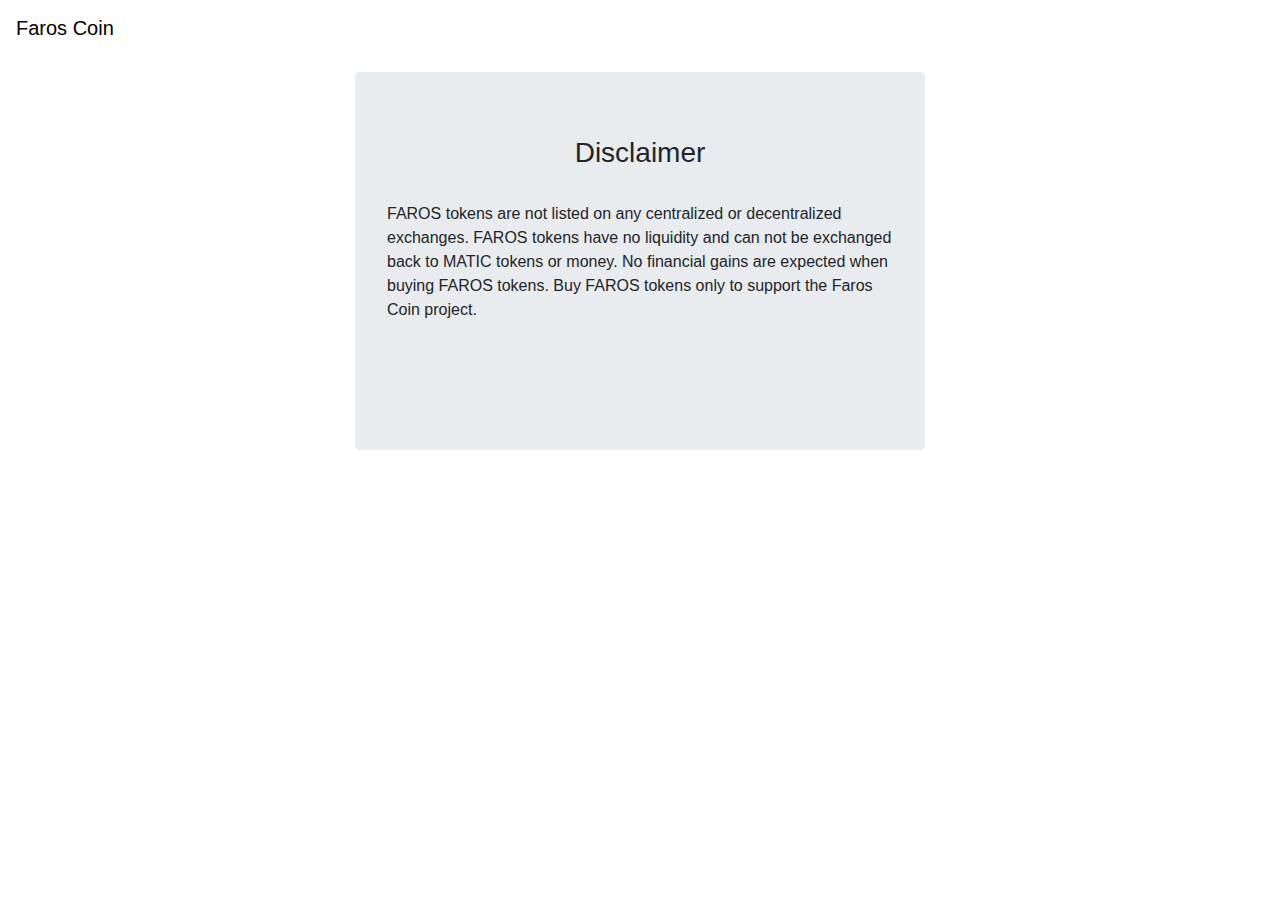
<file: disclaimer.html>
<!DOCTYPE html>
<html lang="en">
<head>
  <title>Faros Coin</title>
    <meta charset="utf-8">
    <meta name="viewport" content="width=device-width, initial-scale=1">
    <meta name="description" content="Faros Coin">
    <meta name="keywords" content="Crypto, Cryptocurrencies, Faros Coin, Coin, Token, ERC20">


<!-- Latest compiled and minified CSS -->
<link rel="stylesheet" href="https://maxcdn.bootstrapcdn.com/bootstrap/4.5.2/css/bootstrap.min.css">

<!-- jQuery library -->
<script src="https://ajax.googleapis.com/ajax/libs/jquery/3.5.1/jquery.min.js"></script>

<!-- Popper JS -->
<script src="https://cdnjs.cloudflare.com/ajax/libs/popper.js/1.16.0/umd/popper.min.js"></script>

<!-- Latest compiled JavaScript -->
<script src="https://maxcdn.bootstrapcdn.com/bootstrap/4.5.2/js/bootstrap.min.js"></script>

<link rel="stylesheet" type="text/css" href="styles/style.css">
  
</head>
<body>

<nav class="navbar navbar-custom navbar-expand-sm navbar-light">
  <a class="navbar-brand" href="index.html">Faros Coin</a>
</nav>
<br>
<br>
<br>
  <div class="container">
    <div class="jumbotron">
      <div class="row">
        <div class="container">
          <div class="container text-center mainText">
            <h3>Disclaimer</h3>
            <br>
          </div>
          <p>FAROS tokens are not listed on any centralized or decentralized exchanges. FAROS tokens have no liquidity and can not be exchanged back to MATIC tokens or money. No financial gains are expected when buying FAROS tokens. 
            Buy FAROS tokens only to support the Faros Coin project.</p>
         <br>  
         <br>
        </div>
      </div>
  </div>
</div>
</body>
</html>
</file>
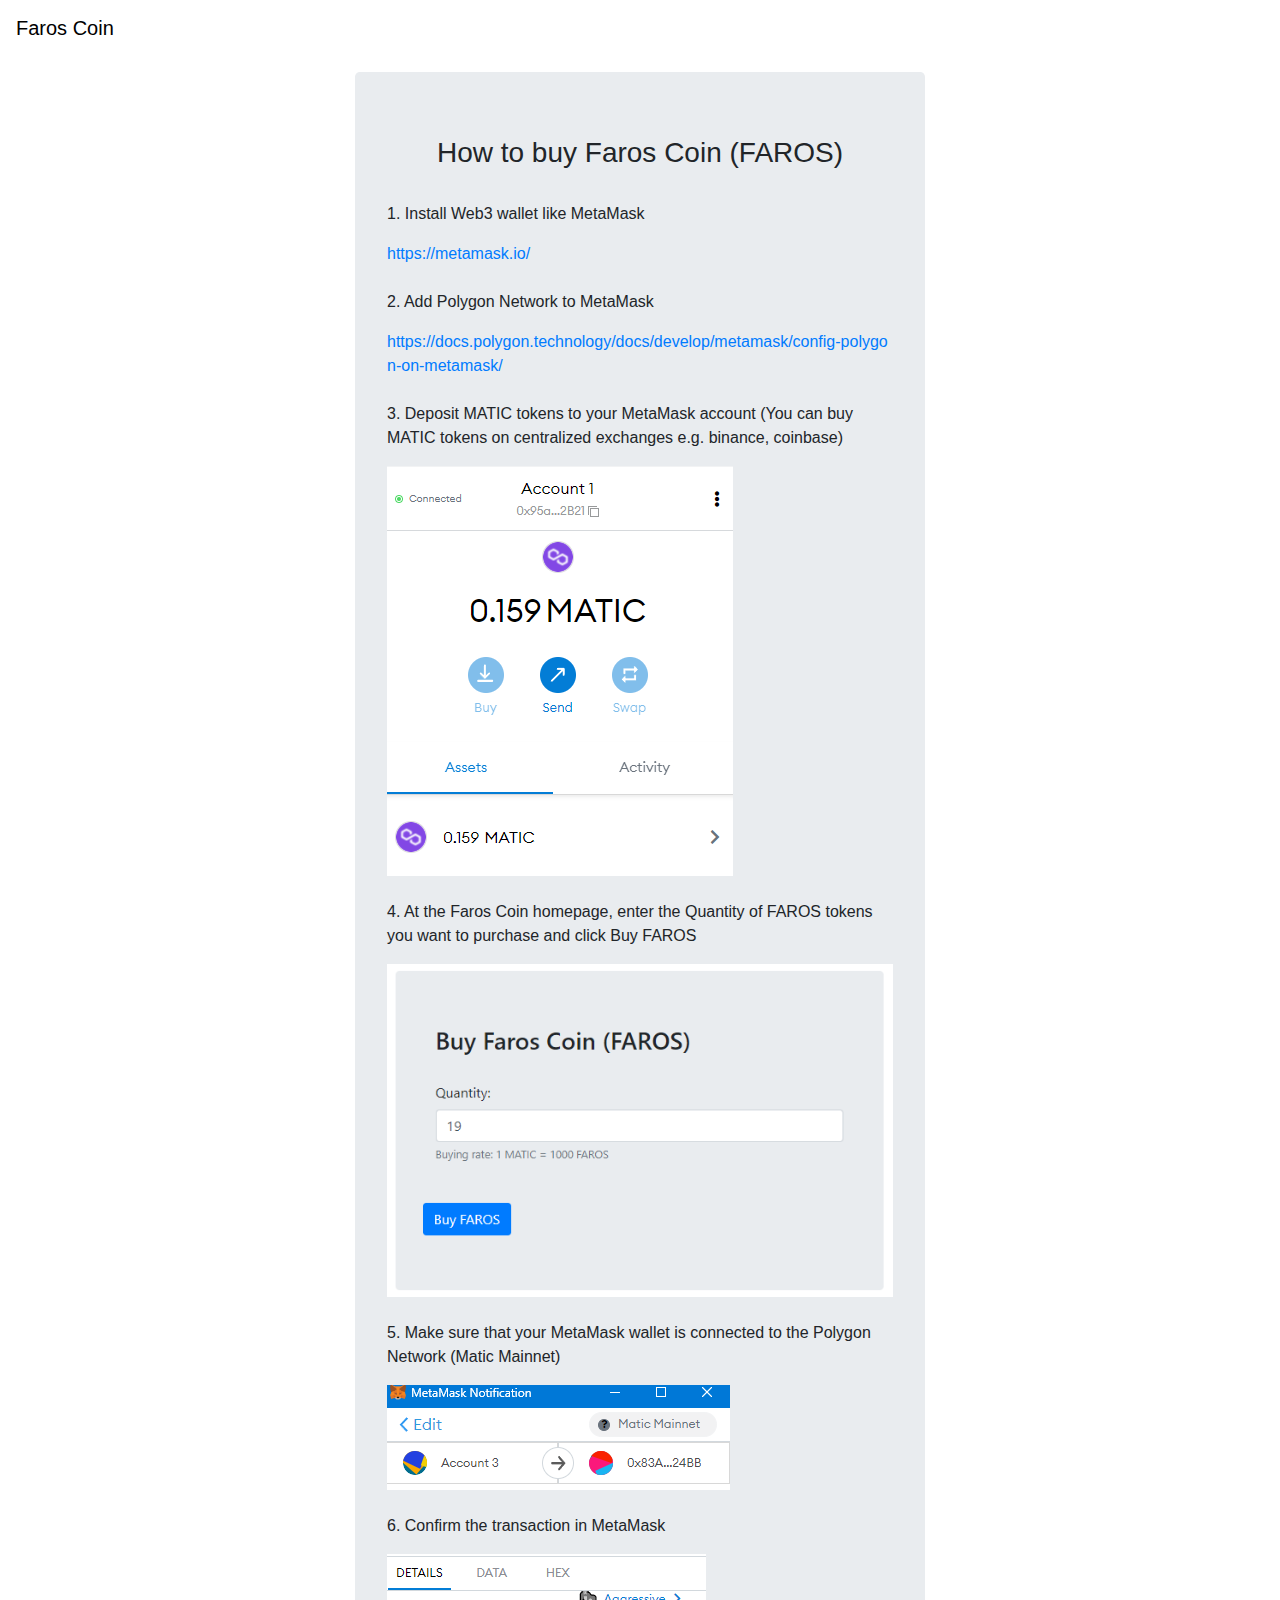
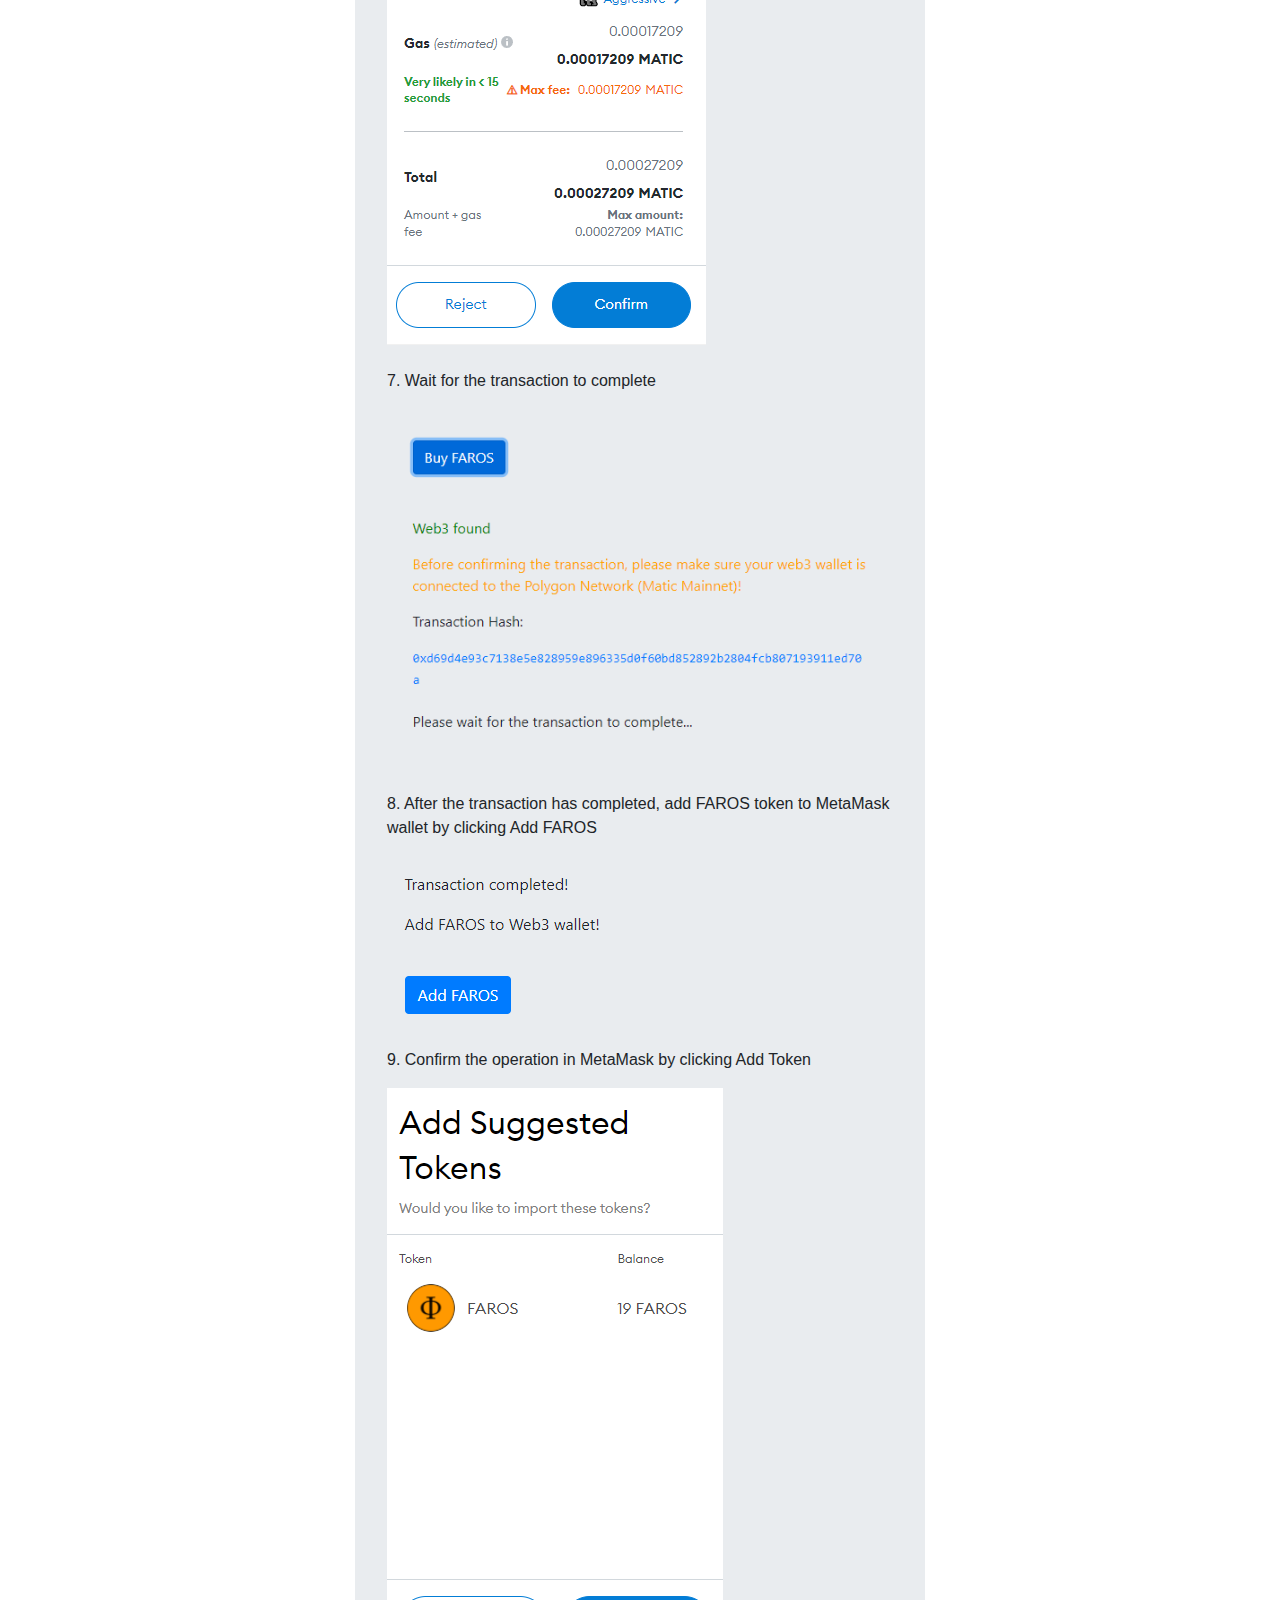
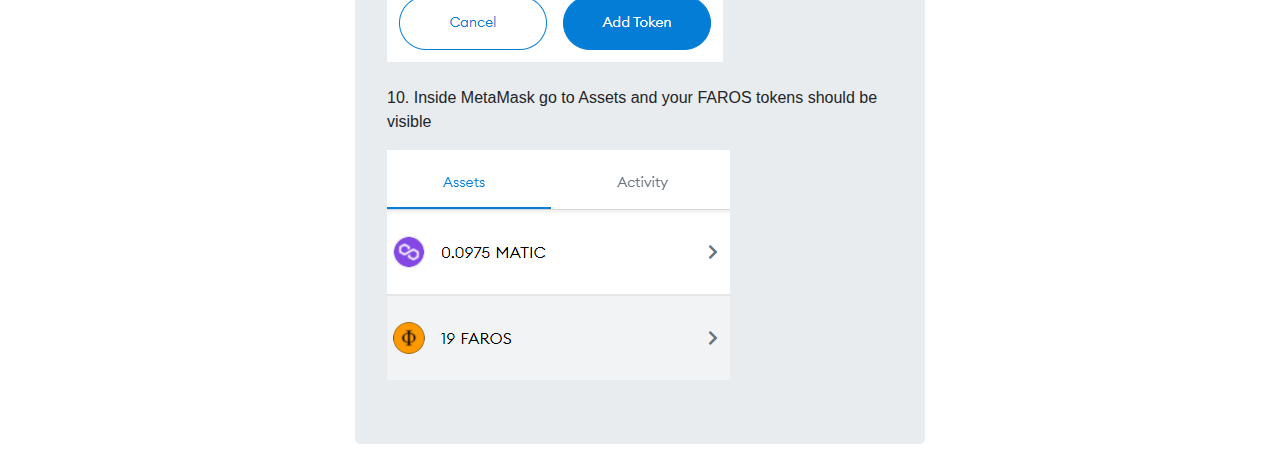
<file: howtobuy.html>
<!DOCTYPE html>
<html lang="en">
<head>
  <title>Faros Coin</title>
    <meta charset="utf-8">
    <meta name="viewport" content="width=device-width, initial-scale=1">
    <meta name="description" content="Faros Coin">
    <meta name="keywords" content="Crypto, Cryptocurrencies, Faros Coin, Coin, Token, ERC20">


<!-- Latest compiled and minified CSS -->
<link rel="stylesheet" href="https://maxcdn.bootstrapcdn.com/bootstrap/4.5.2/css/bootstrap.min.css">

<!-- jQuery library -->
<script src="https://ajax.googleapis.com/ajax/libs/jquery/3.5.1/jquery.min.js"></script>

<!-- Popper JS -->
<script src="https://cdnjs.cloudflare.com/ajax/libs/popper.js/1.16.0/umd/popper.min.js"></script>

<!-- Latest compiled JavaScript -->
<script src="https://maxcdn.bootstrapcdn.com/bootstrap/4.5.2/js/bootstrap.min.js"></script>

<link rel="stylesheet" type="text/css" href="styles/style.css">
  
</head>
<body>

<nav class="navbar navbar-custom navbar-expand-sm navbar-light">
  <a class="navbar-brand" href="index.html">Faros Coin</a>
</nav>
<br>
<br>
<br>
  <div class="container">
    <div class="jumbotron">
      <div class="row">
        <div class="container">
          <div class="container text-center mainText">
            <h3>How to buy Faros Coin (FAROS)</h3>
          </div>
         <br>  
         <p>1. Install Web3 wallet like MetaMask</p>
         <a href="https://metamask.io/">https://metamask.io/</a>
         <br>
         <br>
         <p>2. Add Polygon Network to MetaMask</p>
         <a href="https://docs.polygon.technology/docs/develop/metamask/config-polygon-on-metamask/">https://docs.polygon.technology/docs/develop/metamask/config-polygon-on-metamask/</a>
         <br>
         <br>
         <p>3. Deposit MATIC tokens to your MetaMask account (You can buy MATIC tokens on centralized exchanges e.g. binance, coinbase)</p>
         <img src="images/matic.png" class="img-fluid">
         <br>
         <br>
         <p>4. At the Faros Coin homepage, enter the Quantity of FAROS tokens you want to purchase and click Buy FAROS</p>
         <img src="images/buy.png" class="img-fluid">
         <br>
         <br>
         <p>5. Make sure that your MetaMask wallet is connected to the Polygon Network (Matic Mainnet)</p>
         <img src="images/network.png" class="img-fluid">
         <br>
         <br>
         <p>6. Confirm the transaction in MetaMask</p>
         <img src="images/confirm.png" class="img-fluid">
         <br>
         <br>
         <p>7. Wait for the transaction to complete</p>
         <img src="images/wait.png" class="img-fluid">
         <br>
         <br>
         <p>8. After the transaction has completed, add FAROS token to MetaMask wallet by clicking Add FAROS</p>
         <img src="images/add.png" class="img-fluid">
         <br>
         <br>
         <p>9. Confirm the operation in MetaMask by clicking Add Token</p>
         <img src="images/addfaros.png" class="img-fluid">
         <br>
         <br>
         <p>10. Inside MetaMask go to Assets and your FAROS tokens should be visible</p>
         <img src="images/assets.png" class="img-fluid">
         <br>
        </div>
      </div>
  </div>
</div>
</body>
</html>
</file>
<file: styles/style.css>
body {
    background-color:	white;
	  max-width: 100%;
}

.mainText h1{
  color: black;
  font-weight: normal;
}

.mainText p{
  color: black;
  font-weight: normal;
}

.formText p{
  font-size: 24px;
}

.navbar-custom {
  background-color: 	white;
	position: fixed;
  width: 100%;
	z-index: 1;
}

.navbar-custom .navbar-brand{
    color: black;
}

.navbar-custom .navbar-text{
    color: black;
}

.navbar-custom .nav-item .nav-link{
color: black;	
}

.navbar-custom .nav-item.active .nav-link,
.navbar-custom .nav-item:focus .nav-link,
.navbar-custom .nav-item:hover .nav-link {
    color: darkorange;
}

.navbar .navbar-brand:hover { 
  color:darkorange; 
} 

.jumbotron {
    min-height: 300px;
}

.container {
  max-width: 600px;
}

img{
  max-width: 100%;
  max-height: 100%;
}

.logometa{
  width: 56px;
  height: 50px;
}

a {
  word-break: break-all;
}

#notifyErr0 p{
  color: red;
}
</file>
